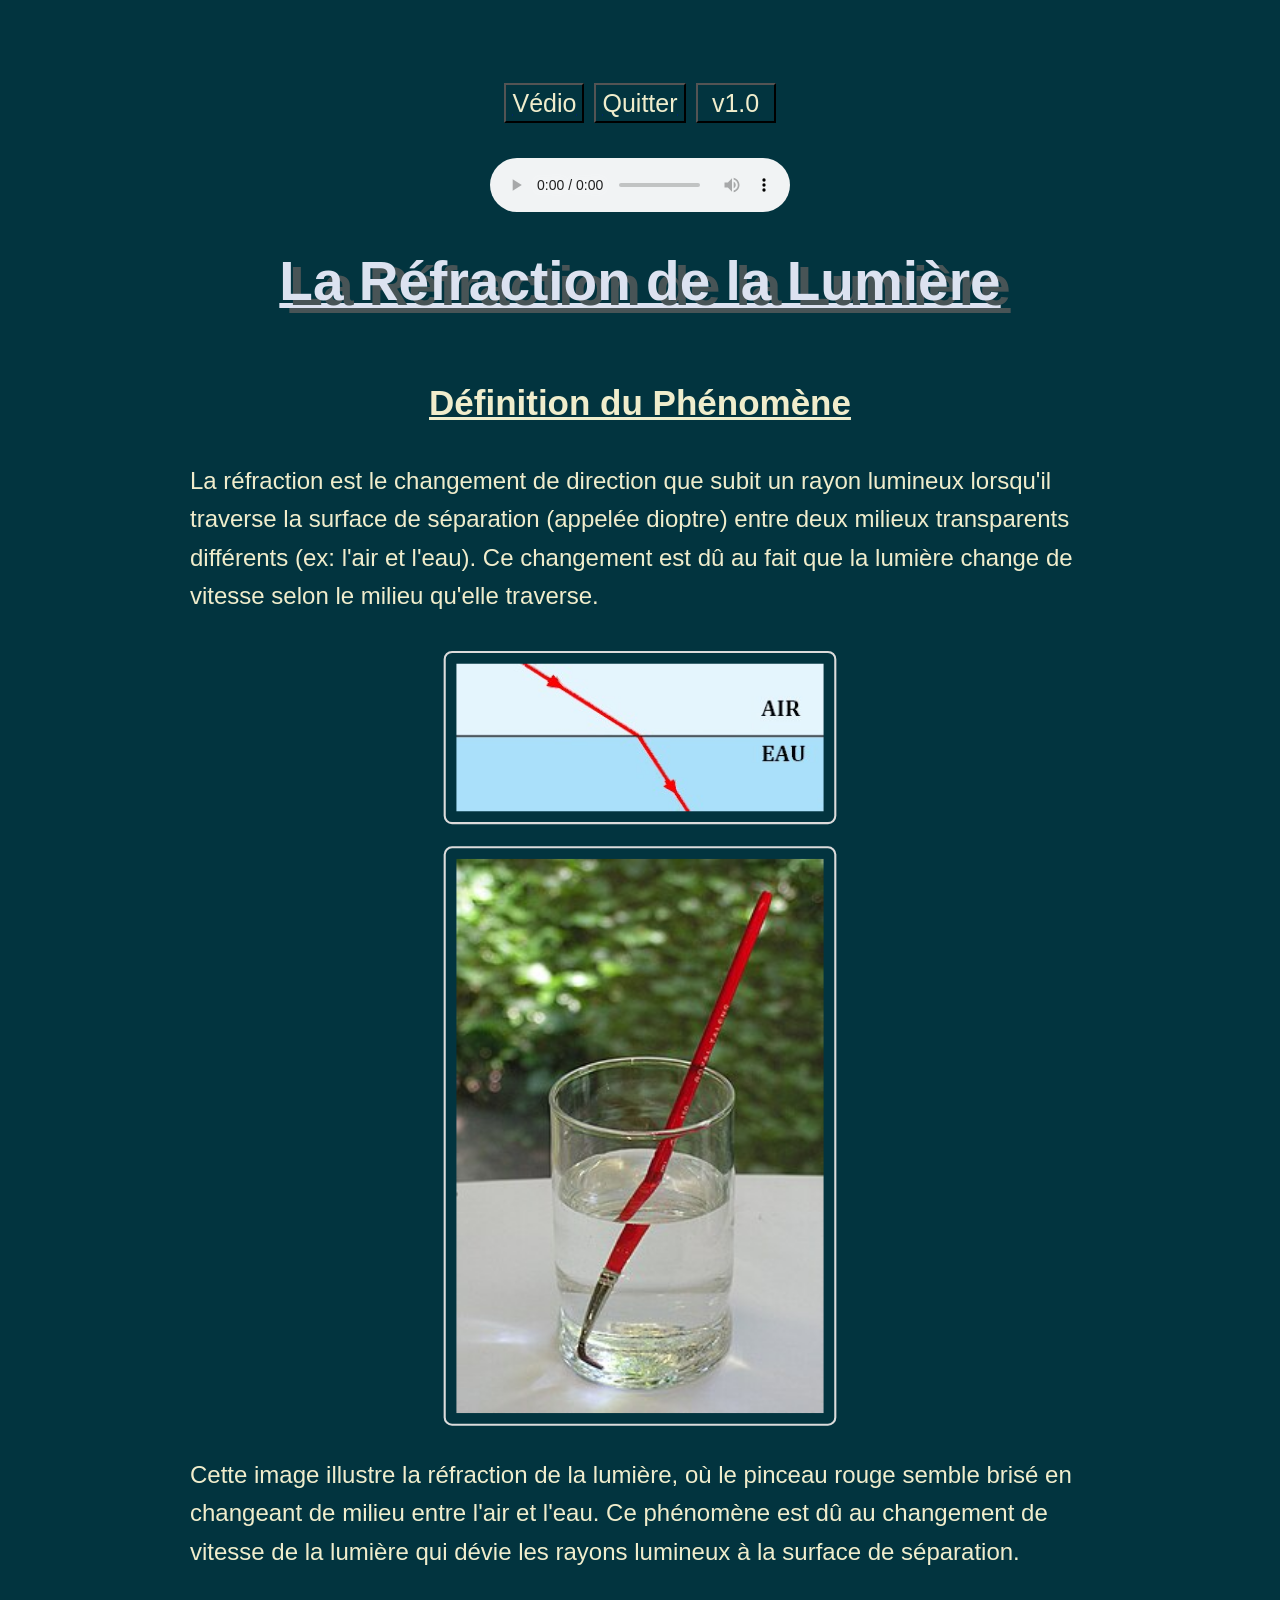
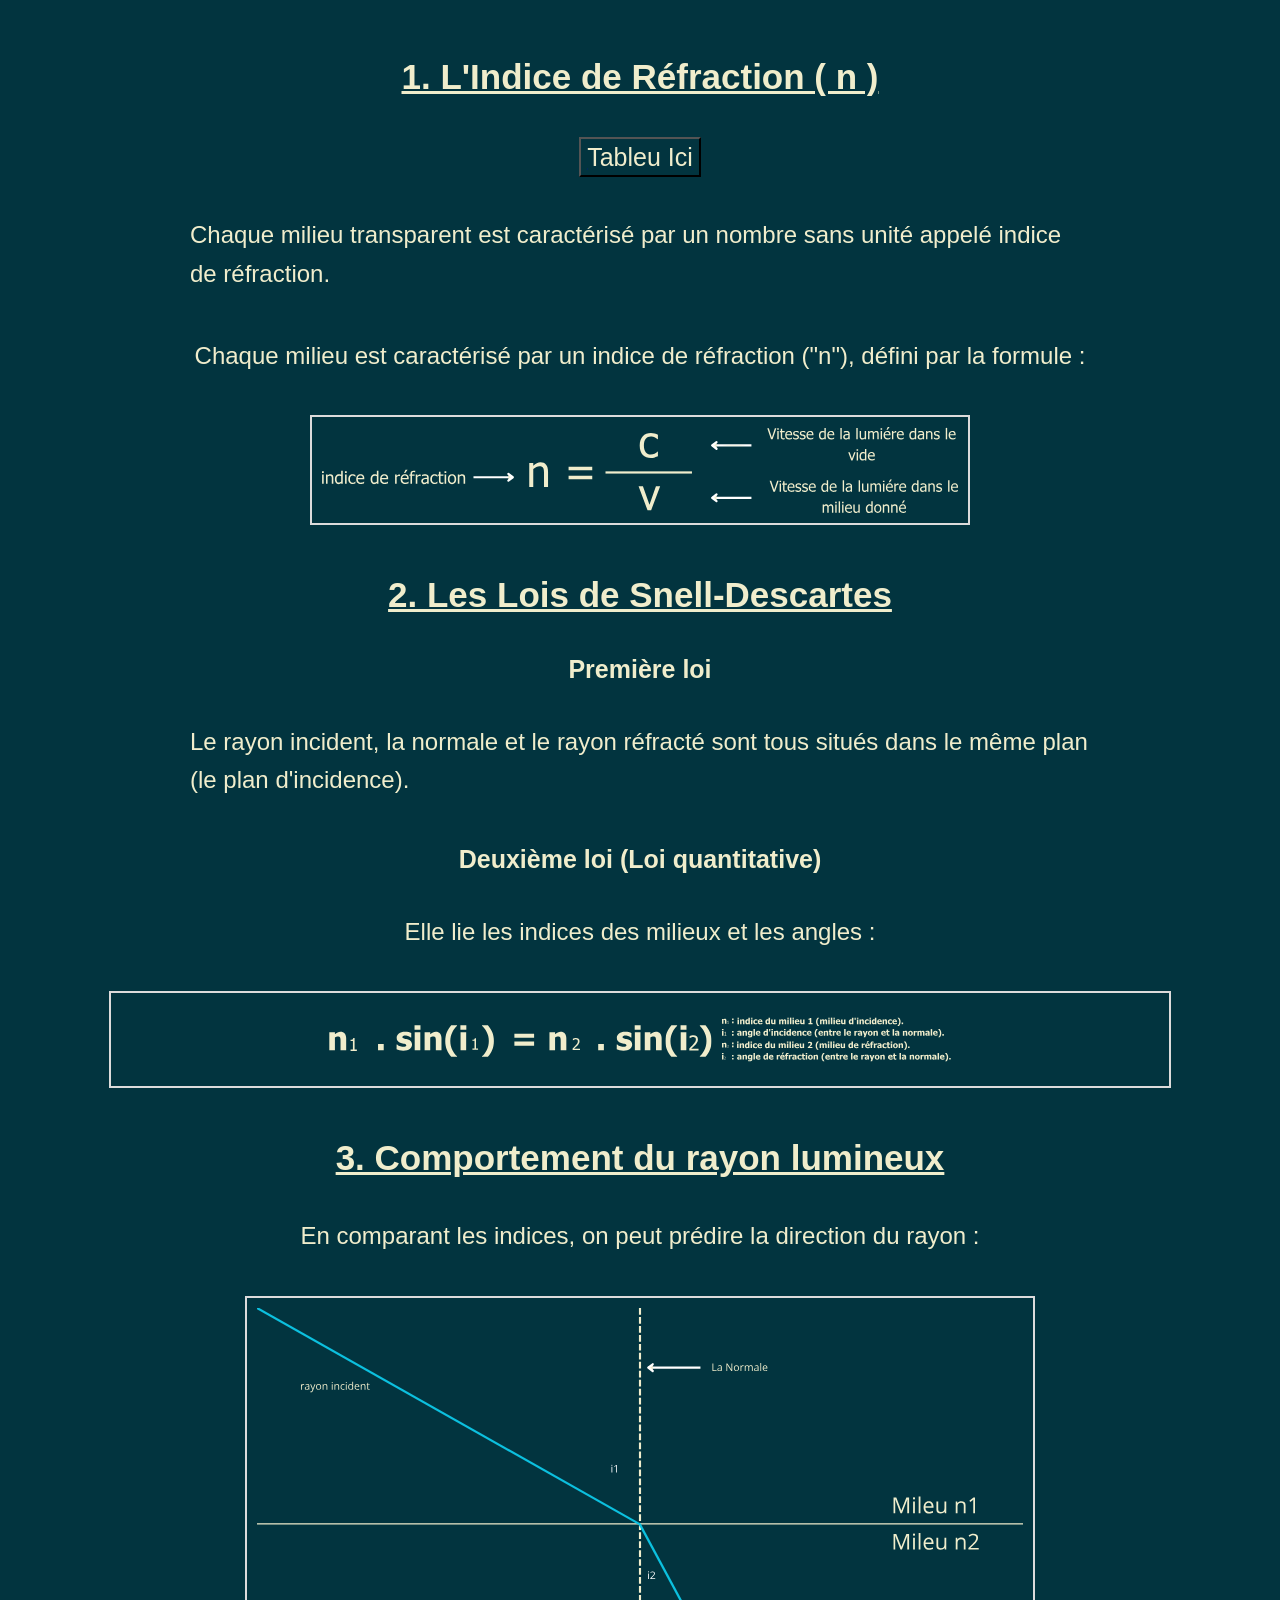
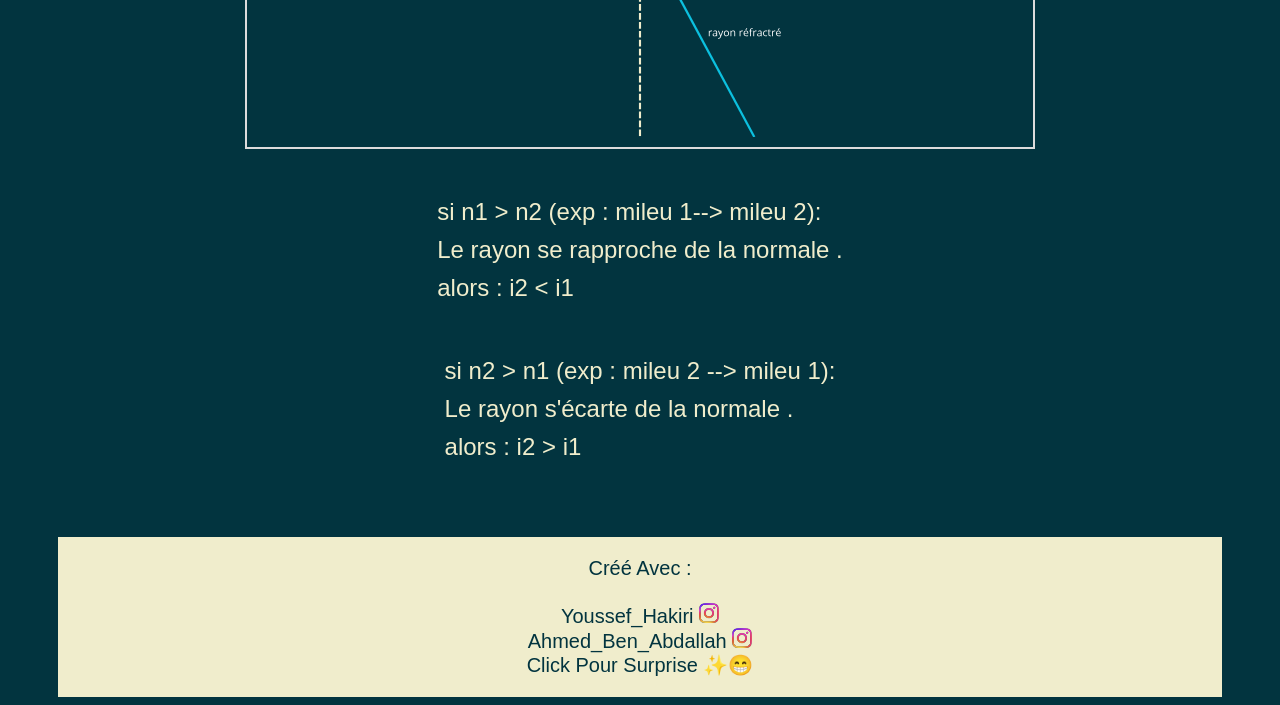
<file: principal/index.html>
<!DOCTYPE html>
<html lang="fr">
<head>
    <meta charset="UTF-8">
    <meta name="viewport" content="width=device-width, initial-scale=1.0">
    <title>Mon premier projet</title>
    <link rel="stylesheet" href="style.css">
</head>
<body>
<div class="nav-container">
    <a href="vd.html">
        <button type="button">Védio</button>
    </a>
    <a href="https://www.google.com/">
        <button type="button">Quitter</button>
    </a>
    <a href="../projet 1.0/project1.0.html">
        <button type="button">v1.0</button>
    </a>
</div>
        <audio controls="controls" loop="loop" autoplay="autoplay" preload="auto">
        <source src="Interstellar Main Theme - Extra Extended - Soundtrack by Hans Zimmer.mp3">
    </audio>
   <h1>La Réfraction de la Lumière</h1>
    <h3>Définition du Phénomène</h3>
    <p>La réfraction est le changement de direction que subit un rayon lumineux lorsqu'il traverse la surface de séparation (appelée dioptre) entre deux milieux transparents différents (ex: l'air et l'eau).
Ce changement est dû au fait que la lumière change de vitesse selon le milieu qu'elle traverse.</p>
    <img src="2.jpg" alt="image réfraction" class="img-style">
    <img src="RefractionVerre.jpg" alt="formule" class="img-style"> 
    <p>Cette image illustre la réfraction de la lumière, où le pinceau rouge semble brisé en changeant de milieu entre l'air et l'eau. Ce phénomène est dû au changement de vitesse de la lumière qui dévie les rayons lumineux à la surface de séparation.</p>
        <br>
        <br>

     <h3>1. L'Indice de Réfraction ( n )</h3>
    <a href="../principal/tab.html">
        <button type="button">Tableu Ici</button>
    </a>
    <p>Chaque milieu transparent est caractérisé par un nombre sans unité appelé indice de réfraction.</p>
    <p>Chaque milieu est caractérisé par un indice de réfraction ("n"), défini par la formule :</p>
    <img src="u.svg" alt="formule" class="img-formula">

    <h3>2. Les Lois de Snell-Descartes</h3>
    <h2>Première loi</h2>
    <p>Le rayon incident, la normale et le rayon réfracté sont tous situés dans le même plan (le plan d'incidence).</p>
    <h2>Deuxième loi (Loi quantitative)</h2>
    <p>Elle lie les indices des milieux et les angles :</p>
    <img src="sin.svg" alt="formule" class="img-formula">

    <h3>3. Comportement du rayon lumineux</h3>
    <p>En comparant les indices, on peut prédire la direction du rayon :</p>
    <img src="graphic.svg" alt="formule" class="img-formula">
    <p>si n1 > n2 (exp : mileu 1--> mileu 2):<br>Le rayon se rapproche de la normale . <br> alors : i2 < i1</p>
    <p>si n2 > n1 (exp : mileu 2 --> mileu 1):<br>Le rayon s'écarte de la normale . <br> alors : i2 > i1</p>
    <footer>
        <div class="footer">Créé Avec  :</div> <br> <a class="footer" href="https://www.instagram.com/le7kiri/">Youssef_Hakiri <img src="instagram.svg" alt="logo" width="20px" height="20px"> </a> <br> <a class="footer" href="https://www.instagram.com/ahmed_7___________/">Ahmed_Ben_Abdallah <img src="instagram.svg" alt="logo" width="20px" height="20px"></a> <br> <a href="https://youtu.be/dQw4w9WgXcQ?si=6DeH_nkSlyzRL-ep" class="footer"> Click Pour Surprise ✨️😁 </a>
    </footer> 
</body>
</html>
</file>
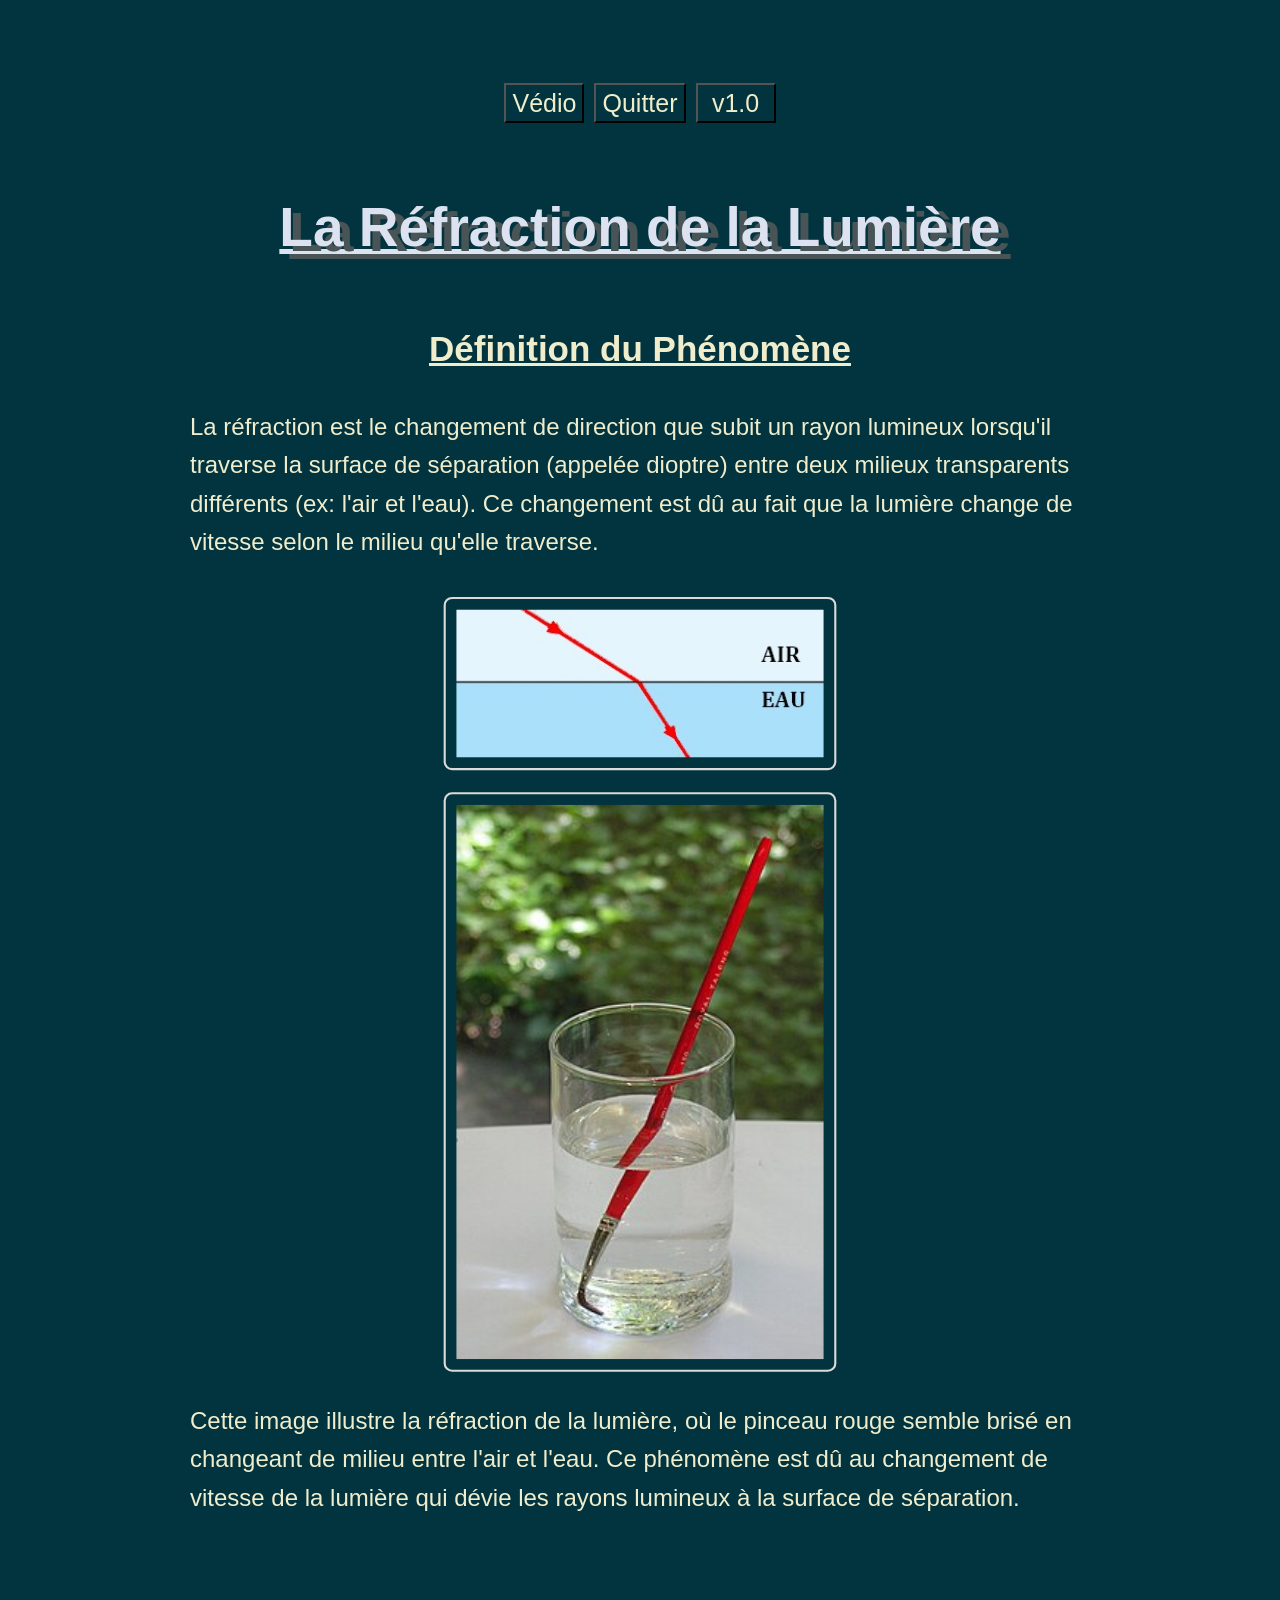
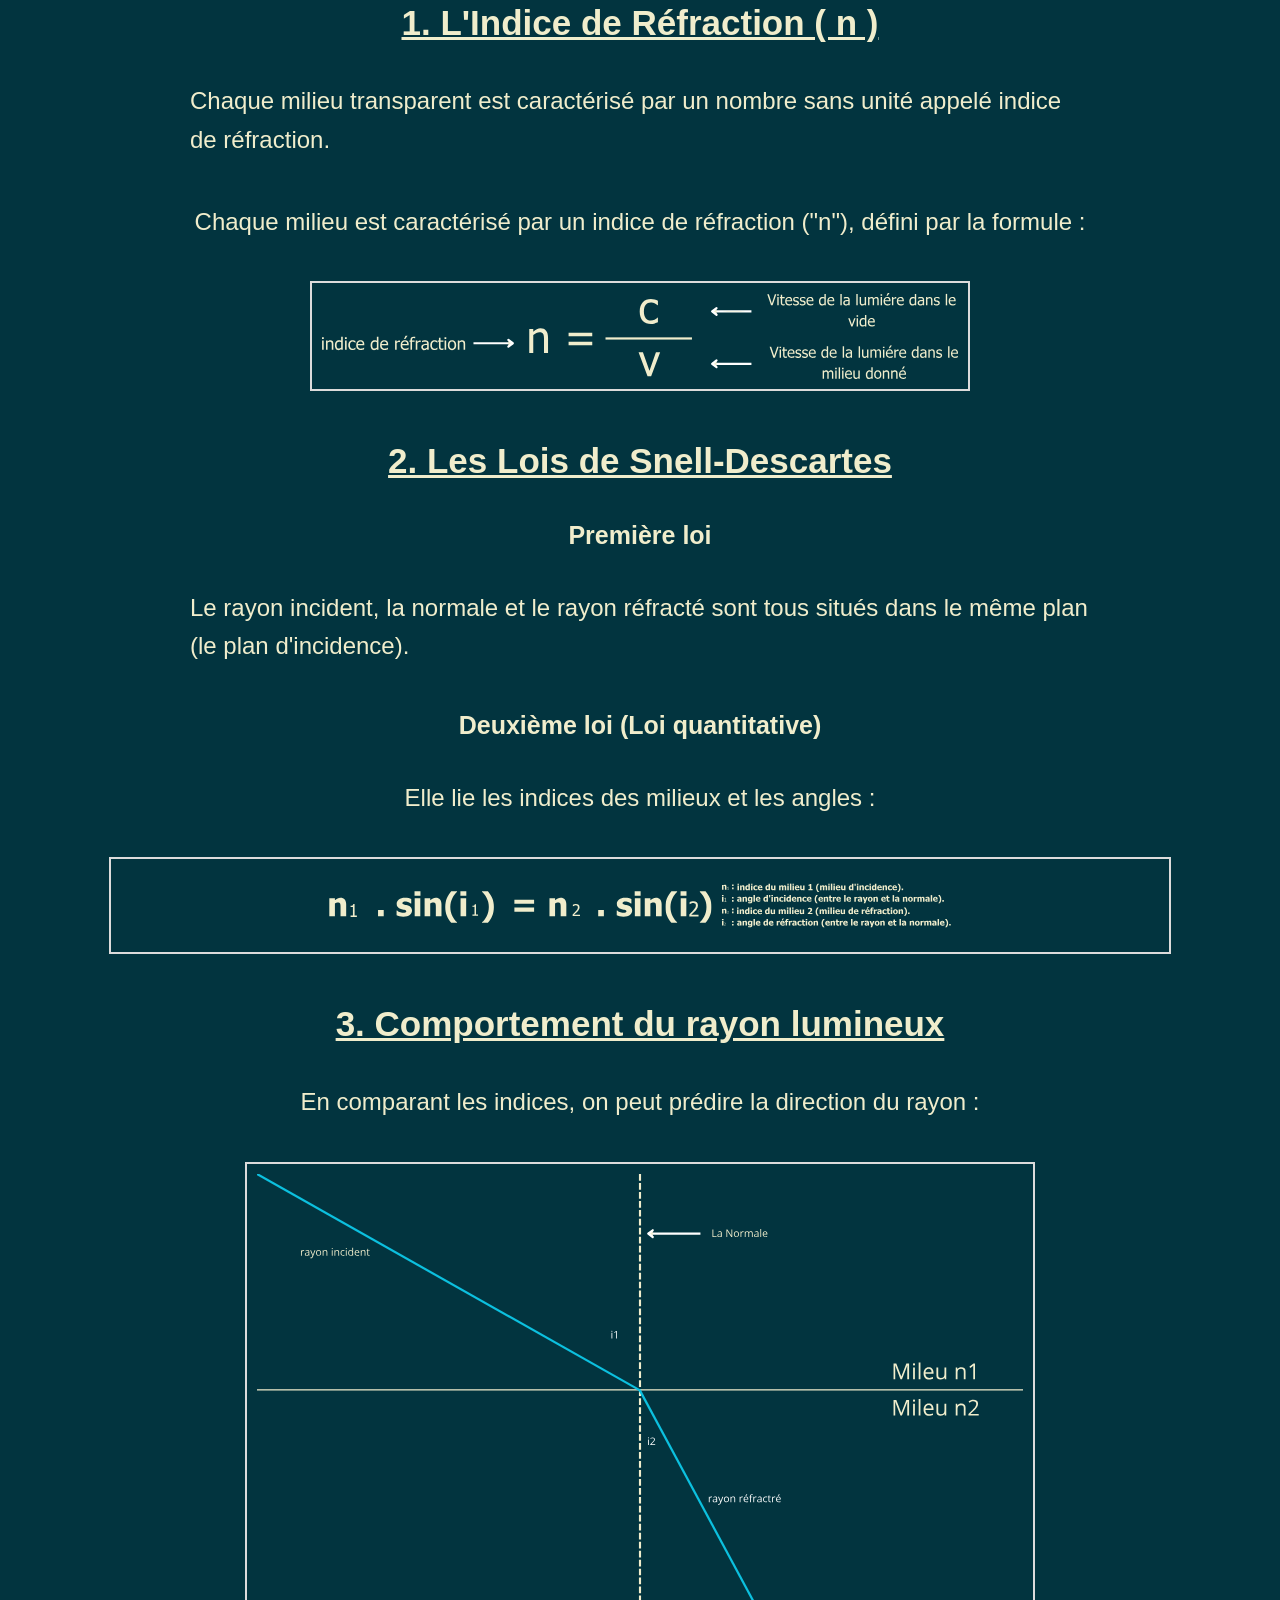
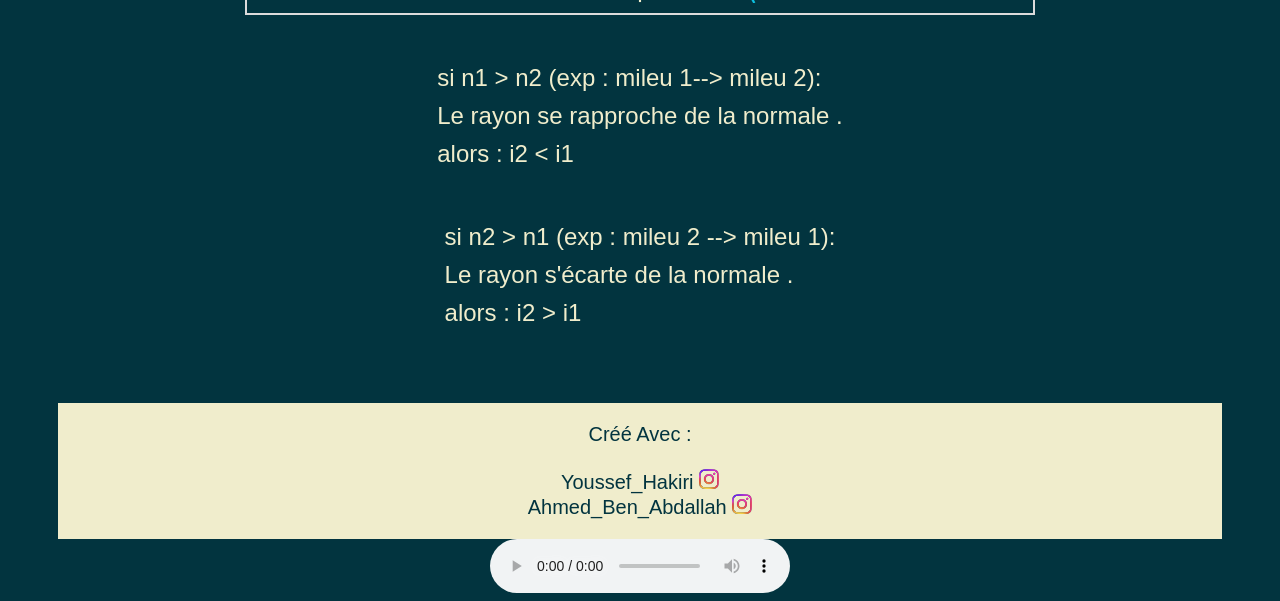
<file: principal/project.html>
<!DOCTYPE html>
<html lang="fr">
<head>
    <meta charset="UTF-8">
    <meta name="viewport" content="width=device-width, initial-scale=1.0">
    <title>Mon premier projet</title>
    <link rel="stylesheet" href="style.css">
</head>
<body>
<div class="nav-container">
    <a href="vd.html">
        <button type="button">Védio</button>
    </a>
    <a href="https://www.google.com/">
        <button type="button">Quitter</button>
    </a>
    <a href="../projet 1.0/project1.0.html">
        <button type="button">v1.0</button>
    </a>
</div>
   <h1>La Réfraction de la Lumière</h1>
    <h3>Définition du Phénomène</h3>
    <p>La réfraction est le changement de direction que subit un rayon lumineux lorsqu'il traverse la surface de séparation (appelée dioptre) entre deux milieux transparents différents (ex: l'air et l'eau).
Ce changement est dû au fait que la lumière change de vitesse selon le milieu qu'elle traverse.</p>
    <img src="2.jpg" alt="image réfraction" class="img-style">
    <img src="RefractionVerre.jpg" alt="formule" class="img-style"> 
    <div id="descp_p1"> <p>Cette image illustre la réfraction de la lumière, où le pinceau rouge semble brisé en changeant de milieu entre l'air et l'eau. Ce phénomène est dû au changement de vitesse de la lumière qui dévie les rayons lumineux à la surface de séparation.</p></div>
        <br>
        <br>

     <h3>1. L'Indice de Réfraction ( n )</h3>
    <p>Chaque milieu transparent est caractérisé par un nombre sans unité appelé indice de réfraction.</p>
    <p>Chaque milieu est caractérisé par un indice de réfraction ("n"), défini par la formule :</p>
    <img src="u.svg" alt="formule" class="img-formula">

    <h3>2. Les Lois de Snell-Descartes</h3>
    <h2>Première loi</h2>
    <p>Le rayon incident, la normale et le rayon réfracté sont tous situés dans le même plan (le plan d'incidence).</p>
    <h2>Deuxième loi (Loi quantitative)</h2>
    <p>Elle lie les indices des milieux et les angles :</p>
    <img src="sin.svg" alt="formule" class="img-formula">

    <h3>3. Comportement du rayon lumineux</h3>
    <p>En comparant les indices, on peut prédire la direction du rayon :</p>
    <img src="graphic.svg" alt="formule" class="img-formula">
    <div class="left"><p>si n1 > n2 (exp : mileu 1--> mileu 2):<br>Le rayon se rapproche de la normale . <br> alors : i2 < i1</p></div>
    <div class="right"><p>si n2 > n1 (exp : mileu 2 --> mileu 1):<br>Le rayon s'écarte de la normale . <br> alors : i2 > i1</p></div>
    <footer>
        <div class="footer">Créé Avec  :</div> <br> <a class="footer" href="https://www.instagram.com/le7kiri/">Youssef_Hakiri <img src="instagram.svg" alt="logo" width="20px" height="20px"> </a> <br> <a class="footer" href="https://www.instagram.com/ahmed_7___________/">Ahmed_Ben_Abdallah <img src="instagram.svg" alt="logo" width="20px" height="20px"></a>
    </footer> 
    <audio controls="controls" loop="loop" autoplay="autoplay" preload="auto">
        <source src="Interstellar Main Theme - Extra Extended - Soundtrack by Hans Zimmer.mp3">
    </audio>
</body>
</html>
</file>
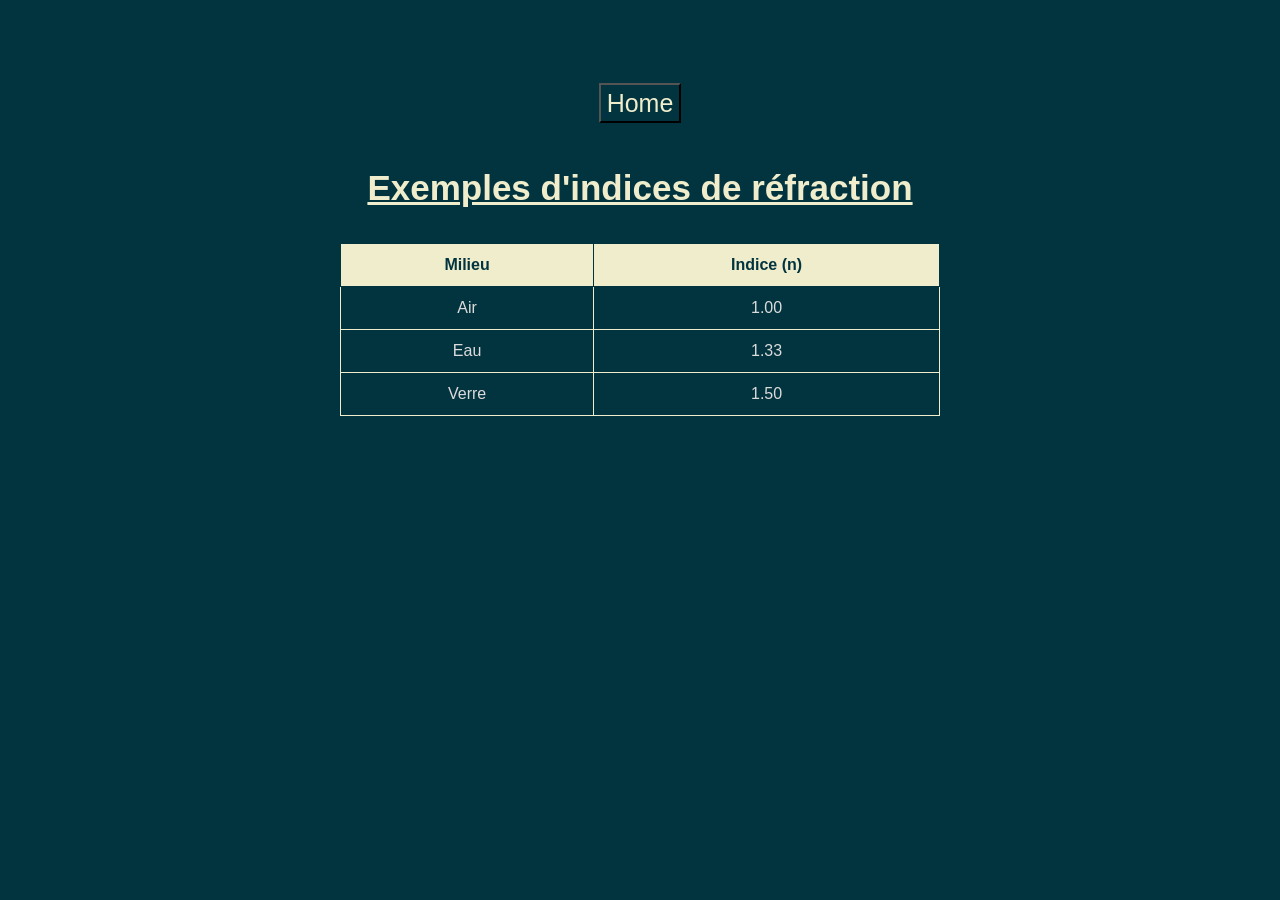
<file: principal/tab.html>
<!DOCTYPE html>
<html lang="fr">
<head>
    <meta charset="UTF-8">
    <meta name="viewport" content="width=device-width, initial-scale=1.0">
    <title>Mon premier projet</title>
    <link rel="stylesheet" href="style.css">
</head>
<body>
    <a href="../principal/index.html">
        <button type="button">Home</button>
    </a>
    <h3>Exemples d'indices de réfraction</h3>
<table>
    <tr>
        <th>Milieu</th>
        <th>Indice (n)</th>
    </tr>
    <tr>
        <td>Air</td>
        <td>1.00</td>
    </tr>
    <tr>
        <td>Eau</td>
        <td>1.33</td>
    </tr>
    <tr>
        <td>Verre</td>
        <td>1.50</td>
    </tr>
</table>
</body>
</file>
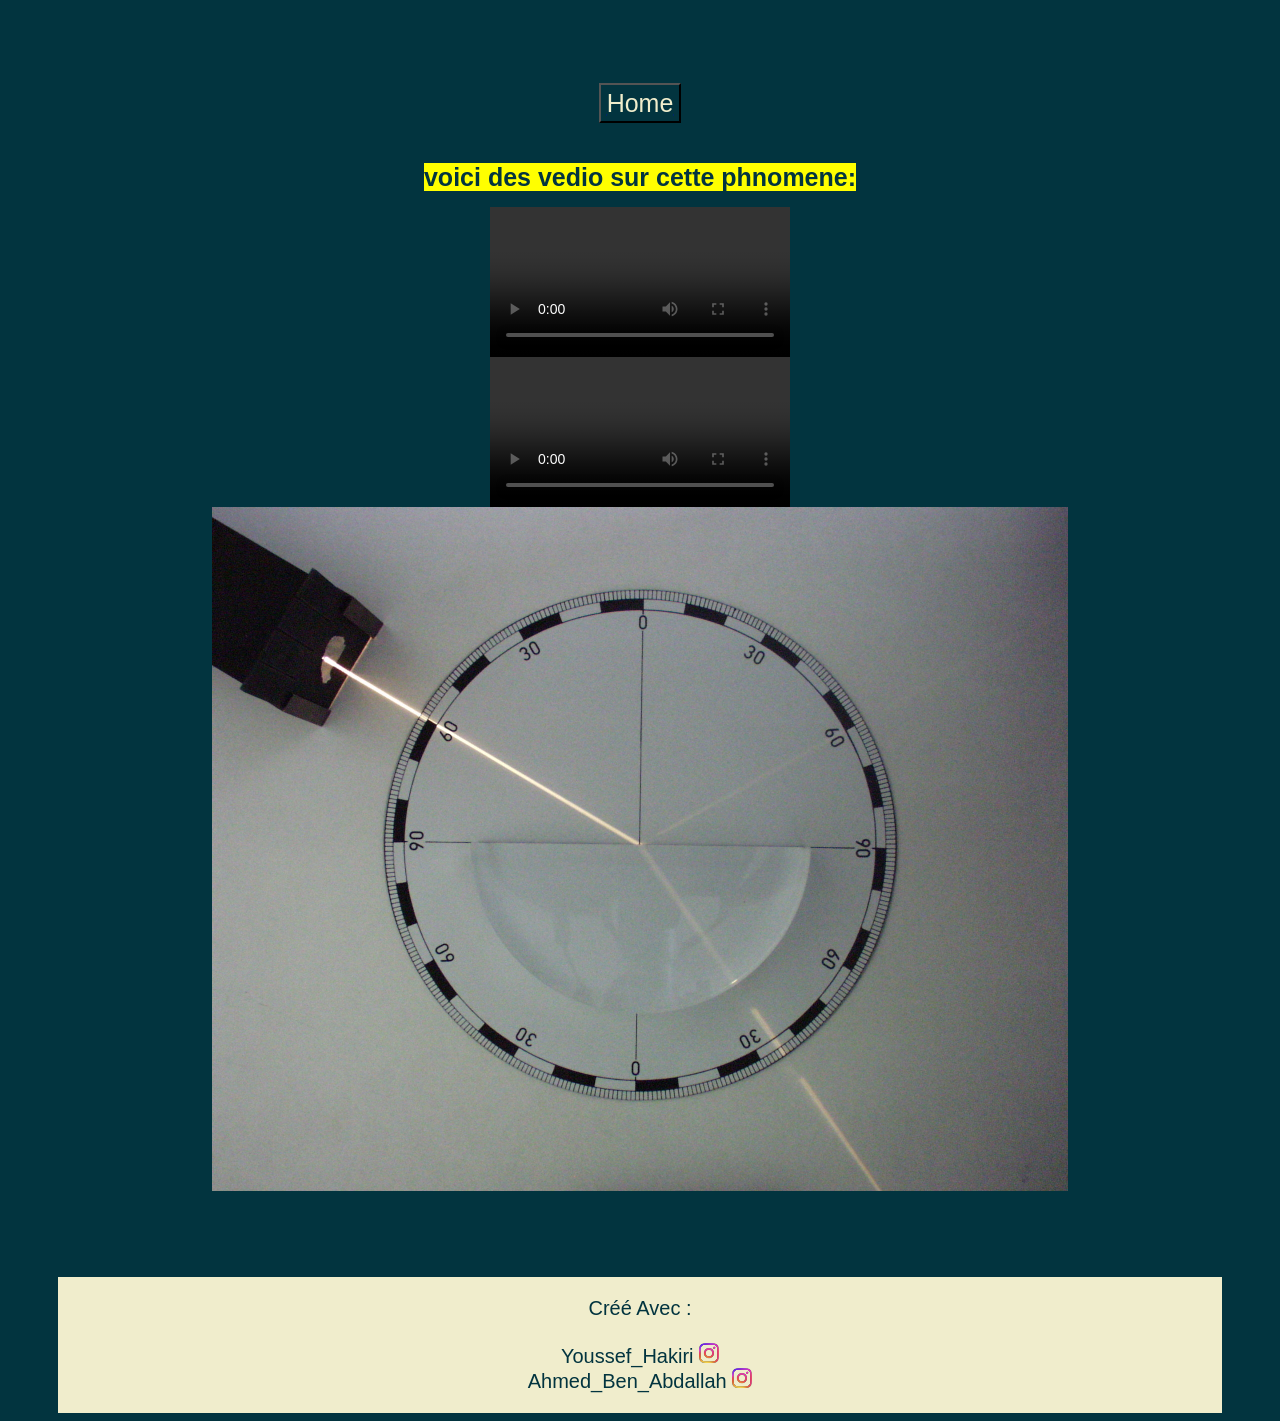
<file: principal/vd.html>
<!DOCTYPE html>
<html lang="fr">
<head>
    <meta charset="UTF-8">
    <meta name="viewport" content="width=device-width, initial-scale=1.0">
    <title>Mon premier projet</title>
    <link rel="stylesheet" href="style.css">
</head>
<body>
    <a href="index.html">
    <button type="button">Home</button>
</a>
    <!--partie védio-->
   <h2> <mark> voici des vedio sur cette phnomene:</mark> </h2>
    <video controls="controls" src="23 Optique_ Réfraction et réflexion totale..publer.com.mp4"></video> <video controls src="Comment courber un rayon lumineux _.mp4"></video>
    <img src="Fénytörés.jpg" height="684" width="856" alt="img-formula">
    <br>
    <br>
    <footer>
        <div class="footer">Créé Avec  :</div> <br> <a class="footer" href="https://www.instagram.com/le7kiri/">Youssef_Hakiri <img src="instagram.svg" alt="logo" width="20px" height="20px"> </a> <br> <a class="footer" href="https://www.instagram.com/ahmed_7___________/">Ahmed_Ben_Abdallah <img src="instagram.svg" alt="logo" width="20px" height="20px"></a>
    </footer>
    
</body>
</html>
</file>
<file: principal/style.css>
body {
    background-color:#02343F;
    display: flex;
    flex-direction: column;
    align-items: center;
    color: #DCDBDB;
    padding: 50px 50px 0 50px;
}
h1 {
    color:  #DCE2F0;
    text-align: center;
    font-family: 'Arial Black', sans-serif;
    font-size: 55px;
    margin-bottom: 40px;
    text-shadow: 10px 5px #485456;
    text-decoration: underline;
}
h3 {
    color: #F0EDCC;
    font-size: 35px;
    font-family: Arial, sans-serif;
    margin-top: 30px;
    margin-bottom: 15px;
    text-decoration: underline;
}
h2 {
    color: #F0EDCC;
    font-size: 25px;
    font-family: Arial, sans-serif;
    margin-top: 25px;
    margin-bottom: 15px;
}
h4 {
    color: #F0EDCC;
    font-size: 25px;
    font-family: Arial, sans-serif;
    margin-top: 25px;
    margin-bottom: 15px;
}
p {
    color: #F0EDCC;
    font-size: 24px;
    font-family: 'Segoe UI', Tahoma, sans-serif;
    line-height: 1.6;
    margin-bottom: 20px;
    max-width: 900px;
}
.img-style {
    display: block;
    margin: 20px 0;
    width: 350px;
    border-radius: 8px;
    border: 2px solid #DCDBDB;
    padding: 10px;
    transform: scale(1.05);
}
.img-formula {
    display: block;
    margin: 20px auto;
    max-width: 100%;
    height: auto;
    border: 2px solid #DCDBDB;
    padding: 10px;
}
footer {
    font-size: 20px;
    font-family: 'Segoe UI', Tahoma, sans-serif;
    background-color: #F0EDCC;
    text-align: center;
    width: 100%;
    padding: 20px 0;
    margin-top: 50px;
}
.footer {
    color: #02343F;
    text-decoration: none;
}
.center{
  display: block;
  margin: 0 auto;
  width: 15%; 
}
mark{
    color: #02343F;
}
button{
    min-width: 80px;
    height: 40px;
    cursor: pointer;
    display: flex;
    justify-content: center;
    align-items: center;  
}
.nav-container {
    display: flex;       
    flex-direction: row; 
    gap: 10px;          
    margin-bottom: 20px;
}
table {
    font-family: 'Segoe UI', Tahoma, sans-serif;
    border-collapse: collapse;
    width: 80%;
    max-width: 600px;
    margin: 20px auto;
    background-color: #02343F;
    border: 1px solid #F0EDCC;
}
th{
    border: 1px solid #02343F;
    padding: 12px;
    text-align: center;
}
td {
    border: 1px solid #F0EDCC;
    padding: 12px;
    text-align: center;
}
th {
    background-color: #F0EDCC;
    color: #02343F;
}
.button{
    color: #F0EDCC;
    font-size: 25px;
    font-family: Arial, sans-serif;
    margin-top: 25px;
    margin-bottom: 15px;
}
button{
    background-color: #02343F;
    color:#F0EDCC ;
    font-size: 25px;
    font-family: Arial, sans-serif;
    margin-top: 25px;
    margin-bottom: 15px;
    text-decoration: underline #02343F ;
}
</file>
